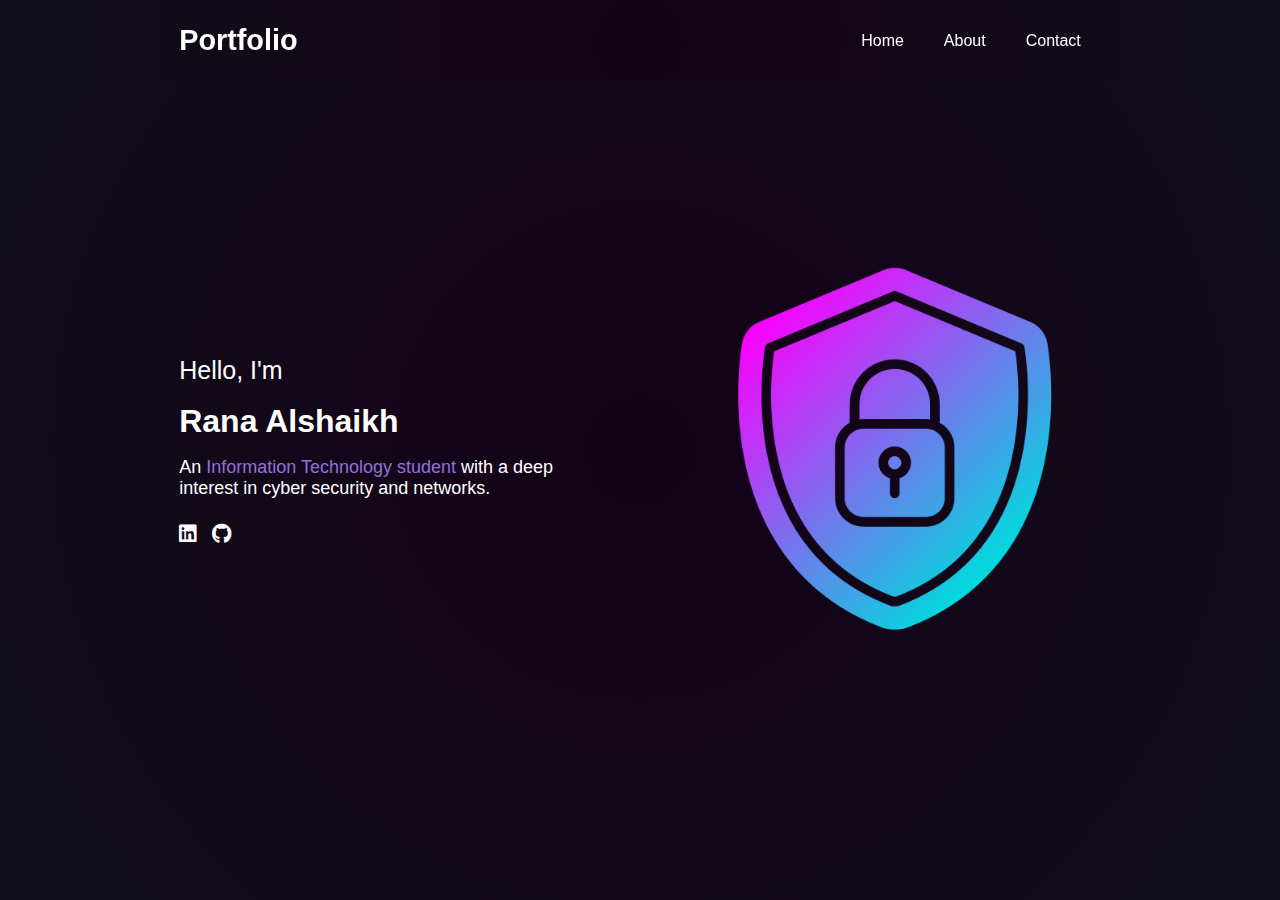
<file: index.html>
<!DOCTYPE html>
<html lang="en">
<head>
  <meta charset="UTF-8">

  <link rel="stylesheet" type="text/css" href="style/styles.css">


  <link rel="preconnect" href="https://fonts.googleapis.com">
  <link rel="preconnect" href="https://fonts.gstatic.com" crossorigin>
  <link href="https://fonts.googleapis.com/css2?family=Bangers&family=Kosugi+Maru&display=swap" rel="stylesheet">
  <link rel="preconnect" href="https://fonts.googleapis.com">
  <title>Portfolio</title>
  <link type="image/png" sizes="16x16" rel="icon" href="assets/pic.png">
  <link rel="stylesheet" href="https://cdnjs.cloudflare.com/ajax/libs/font-awesome/6.6.0/css/all.min.css">
</head>
<body>
 
  <header>
    <a href="#" class="logo"><p>Portfolio</p></a>
    <div class="bx bx-menu" id="menu-icon"></div>

    <ul class="navbar">
      <li><a href="index.html">Home</a></li>
      <li><a href="about.html">About</a></li>
      <li><a href="contact.html">Contact</a></li>
    </ul>
  </header>



  <section class="home" id="home">
    <div class="home-text">
      <h5>Hello, I'm</h5>
      <h1>Rana Alshaikh</h1>
      <h6>An <span>Information Technology student</span> with a deep interest in cyber security and networks.</h6>
            
        <div class="social">
        <a href="#"><i class="fa-brands fa-linkedin"></i></a>
        <a href="#"><i class="fa-brands fa-github"></i></a>
        </div>

      </div>
    </div>

    <div class="home-img">
      <img src="img/pic.png" alt="pic">
    </div>
  </section>



  <script src="script.js"></script>

</body>
</html>
</file>
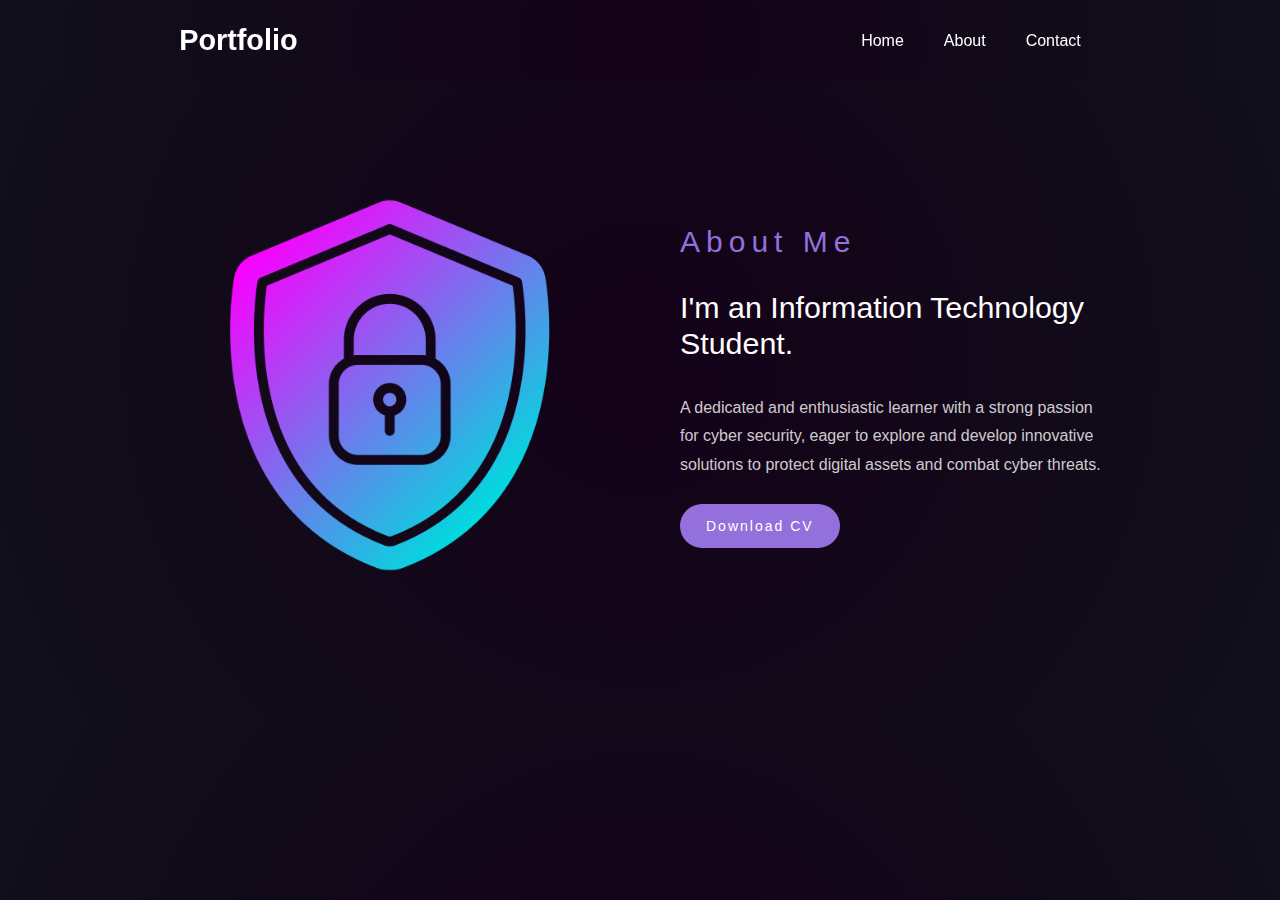
<file: about.html>
<!DOCTYPE html>
<html lang="en">
<head>
    <meta charset="UTF-8">
    <meta name="viewport" content="width=device-width, initial-scale=1.0">
  
    <link rel="stylesheet" type="text/css" href="style/about.css">
  
   
    <link rel="preconnect" href="https://fonts.googleapis.com">
    <link rel="preconnect" href="https://fonts.gstatic.com" crossorigin>
    <link href="https://fonts.googleapis.com/css2?family=Bangers&family=Kosugi+Maru&display=swap" rel="stylesheet">
    <title>Portfolio</title>
    <link type="image/png" sizes="16x16" rel="icon" href="assets/pic.png">
</head>

<body>


  <header>
    <a href="#" class="logo"><p>Portfolio</p></a>
    <div class="bx bx-menu" id="menu-icon"></div>

    <ul class="navbar">
      <li><a href="index.html">Home</a></li>
      <li><a href="about.html">About</a></li>
      <li><a href="contact.html">Contact</a></li>
    </ul>
  </header>


    <br>
    <br>
    <br>


  <section class="about" id="about">
    <div class="about-img">
      <img src="img/pic.png" alt="pic">
    </div>
   
    <div class="about-text">
      <h3><b>About Me</b></h3>
      <h2>I'm an Information Technology Student.</h2>
      <p>A dedicated and enthusiastic learner with a strong passion for cyber security, eager to explore and develop innovative solutions to protect digital assets and combat cyber threats.</p>

      <div class="main-btn">
        <a href="#" class="btn">Download CV</a>
      </div>
    </div>
  </section>

  <script src="script.js"></script>

</body>
</html>
</file>
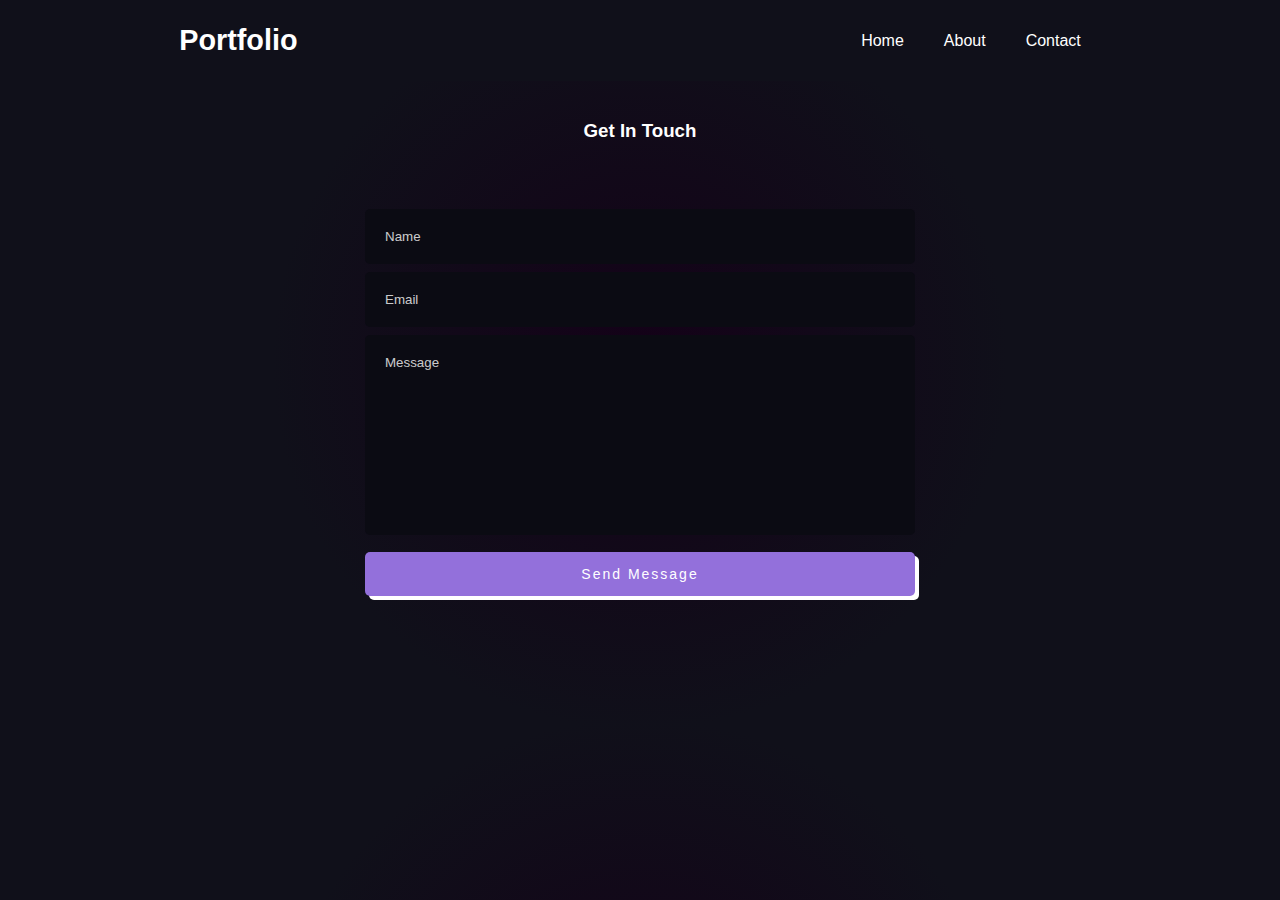
<file: contact.html>
<!DOCTYPE html>
<html lang="en">
<head>
    <meta charset="UTF-8">
    <meta name="viewport" content="width=device-width, initial-scale=1.0">
    <title>Contact</title>
  
    <link rel="stylesheet" type="text/css" href="style/contact.css">

     <link rel="preconnect" href="https://fonts.googleapis.com">
     <link rel="preconnect" href="https://fonts.gstatic.com" crossorigin>
     <link href="https://fonts.googleapis.com/css2?family=Bangers&family=Kosugi+Maru&display=swap" rel="stylesheet">
     <link type="image/png" sizes="16x16" rel="icon" href="assets/pic.png">
</head>

<body>

  <header>
    <a href="#" class="logo"><p>Portfolio</p></a>
    <div class="bx bx-menu" id="menu-icon"></div>

    <ul class="navbar">
      <li><a href="index.html">Home</a></li>
      <li><a href="about.html">About</a></li>
      <li><a href="contact.html">Contact</a></li>
    </ul>
  </header>

    <section class="contact" id="contact">
        <div class="contact-center">
          <h3>Get In Touch</h3>
        </div>
    
        <div class="contact-form">
          <form action="">
            <input type="" placeholder="Name" required>
            <input type="email" placeholder="Email" required">
            <textarea name="" id="" cols="30" rows="10" placeholder="Message" required></textarea>
            <input type="submit" value="Send Message" class="send-btn">
          </form>
        </div>
      </section>
      <script src="script.js"></script>  
</body>
</html>
</file>
<file: style/styles.css>
*{
  padding: 0;
  margin: 0;
  box-sizing: border-box;
  font-family: 'Kosugi Maru', sans-serif; /* anime font */
  text-decoration: none;
  list-style: none;
  scroll-behavior: smooth;
  scroll-padding-top: 2rem;
}


body {
  background: rgb(20,1,24);
  background: radial-gradient(circle, rgba(20,1,24,1) 0%, rgba(16,16,26,1) 100%);
  color: #fff;
}

/* Header */
header {
  position: fixed;
  top: 0;
  width: 100%;
  right: 0;
  z-index: 1000;
  display: flex;
  align-items: center;
  justify-content: space-between;
  background: rgb(20,1,24);
  background: radial-gradient(circle, rgba(20,1,24,1) 0%, rgba(16,16,26,1) 100%);
  padding: 24px 14%;
  transition: .3s;
}

.logo {
  color: #fff;
  font-size: 1.8rem;
  font-weight: 600;
}

/* Navbar */
span {
  color: #9370DB;
}

.navbar {
  display: flex;
}

.navbar a {
  color: #fff;
  font-size: 1rem;
  font-weight: 500;
  padding: 10px 20px;
}

.navbar a:hover {
  color: #9370DB;
  border-bottom: 2px solid #9370DB;
  transition: .3s;
}

#menu-icon {
  font-size: 28px;
  z-index: 10001;
  cursor: pointer;
  display: none;
}

/* Home Section */
section {
  padding: 120px 14%;
}

.home {
  display: grid;
  grid-template-columns: repeat(2, 1fr);
  grid-gap: 6rem;
  align-items: center;
  position: relative;
  height: 100vh;
  width: 100%;  
}

.home-img img {
  width: 600px;
  max-width: 100%;
  height: auto;
}

.home-text h5 {
  color: #fff;
  font-size: 25px;
  font-weight: 500;
  margin: 0 0 20px;
}

.home-text h1 {
  color: #fff;
  font-size: #fff;
  font-weight: 700;
  margin: 0 0 20px;
  line-height: 1;
}

.home-text h6 {
  color: #fff;
  font-size: 18px;
  font-weight: 500;
  margin-bottom: 25px;
}

.social i{
  color: #fff;
  font-size: 20px;
  margin-right: 10px;
  transition: 0.5s;
}

.social i:hover{
  color: #9370DB;
  transform: rotate(360deg);
}

/* Media query for mobile devices with screen size up to 768px */
@media (max-width: 768px) {
  header {
    padding: 18px 3%;
  }
  #menu-icon {
    display: block;
  }

  .home {
    grid-template-columns: 1fr;
    grid-gap: 2rem;
    margin-top: 80px;
    height: auto;
    text-align: center;
    padding: 50px 3%;
  }
  .home-img img {
    width: 100%;
    height: auto;
  }
  .home-text h5 {
    font-size: 20px;
  }
  .home-text h1 {
    font-size: 2.5rem;
  }
  .home-text h6 {
    font-size: 14px;
  }

}
</file>
<file: style/about.css>
*{
    padding: 0;
    margin: 0;
    box-sizing: border-box;
    font-family: 'Kosugi Maru', sans-serif; 
    text-decoration: none;
    list-style: none;
    scroll-behavior: smooth;
    scroll-padding-top: 2rem;
  }
  
  body {
    background: rgb(20,1,24);
    background: radial-gradient(circle, rgba(20,1,24,1) 0%, rgba(16,16,26,1) 100%);
    color: #fff;
  }
  
  /* Header */
  header {
    position: fixed;
    top: 0;
    width: 100%;
    right: 0;
    z-index: 1000;
    display: flex;
    align-items: center;
    justify-content: space-between;
    background: rgb(20,1,24);
    background: radial-gradient(circle, rgba(20,1,24,1) 0%, rgba(16,16,26,1) 100%);
    padding: 24px 14%;
    transition: .3s;
  }
  
  /* Navbar */
  .logo {
    color: #fff;
    font-size: 1.8rem;
    font-weight: 600;
  }
  
  .navbar {
    display: flex;
  }
  
  .navbar a {
    color: #fff;
    font-size: 1rem;
    font-weight: 500;
    padding: 10px 20px;
  }
  
  .navbar a:hover {
    color: #9370DB;
    border-bottom: 2px solid #9370DB;
    transition: .3s;
  }

  
  /* Home Section */
  section {
    padding: 120px 14%;
  }
  
  .btn {
    background:#9370DB;
    color: #fff;
    display: inline-block;
    padding: 0 25px;
    line-height: 42px;
    border: 1px solid transparent;
    font-size: 14px;
    font-weight: 400;
    letter-spacing: 2px;
    transition: ease all 0.35s;
    border-radius:1cm;
  }
  
  .btn:hover {
    background: #fff;
    color: #9370DB;
  }
  
  /* About Section */
  .about {
    display: grid;
    grid-template-columns: repeat(2, 2fr);
    grid-gap: 5rem;
    align-items: center;
  }
  
  .about-img img {
    width: 580px;
    max-width: 100%;
    height: auto;
  }
  
  .about-text h3 {
    color:#9370DB;
    font-size: 30px;
    font-weight: 300;
    margin: 0 0 30px;
    letter-spacing: 6px;
  }
  
  .about-text h2 {
    font-size: 1.9rem;
    font-weight: 500;
    line-height: 1.2;
    margin-bottom: 0.5rem;
    max-width: 470;
    margin-bottom: 2rem;
  }
  
  .about-text p {
    color: #ffffffcc;
    font-size: 1rem;
    font-weight: 300;
    line-height: 1.8rem;
    margin-bottom: 1.5rem;
    max-width: 570px;
  }
  
  .main-btn .btn {
    margin-right: 20px;
  }
  
  /* Media query for mobile devices with screen size up to 768px */
  @media (max-width: 768px) {
    header {
      padding: 18px 3%;
    }
    #menu-icon {
      display: block;
    }
    .navbar {
      background: #0b0b13;
      position: absolute;
      top: -500px;
      right: 0;
      left: 0;
      display: flex;
      flex-direction: column;
      box-shadow: 0px 15px 30px 0px rgb(0 0 0 / 70%);
      text-align: left;
      transition: 0.2s ease;
    }
    .navbar a {
      display: block;
      margin: 1rem;
      padding: 1rem;
      border-left: 2px solid #9370DB;
    }
    .navbar.active {
      top: 100%;
    }

    .about {
      grid-template-columns: 1fr;
      text-align: center;
      padding: 50px 3%;
    }
    .about-img-container img {
      width: 100%;
    }
    .about-text h3 {
      font-size: 22px;
    }
    .about-text h2 {
      font-size: 1.6rem;
    }
    .about-text p {
      font-size: 0.9rem;
    }
  }
</file>
<file: style/contact.css>
*{
    padding: 0;
    margin: 0;
    box-sizing: border-box;
    font-family: 'Kosugi Maru', sans-serif; 
    text-decoration: none;
    list-style: none;
    scroll-behavior: smooth;
    scroll-padding-top: 2rem;
  }
  
  body {
    background: rgb(20,1,24);
    background: radial-gradient(circle, rgba(20,1,24,1) 0%, rgba(16,16,26,1) 50%);
    color: #fff;
  }
  
  /* Header */
  header {
    position: fixed;
    top: 0;
    width: 100%;
    right: 0;
    z-index: 1000;
    display: flex;
    align-items: center;
    justify-content: space-between;
    background: rgba(16,16,26,1) 50%;
    padding: 24px 14%;
    transition: .3s;
  }
  
    .logo {
        color: #fff;
        font-size: 1.8rem;
        font-weight: 600;
      }

  /* Navbar */
  .navbar {
    display: flex;
  }
  
  .navbar a {
    color: #fff;
    font-size: 1rem;
    font-weight: 500;
    padding: 10px 20px;
  }
  
  .navbar a:hover {
    color: #9370DB;
    border-bottom: 2px solid #9370DB;
    transition: .3s;
  }
  
  
  /* Home Section */
  section {
    padding: 120px 14%;
  }
  
  
  /* Contact Section */
  .contact {
    text-align: center;
  }
  
  .contact-center {
    display: flex;
    justify-content: center;
    align-items: center;
    height: 100%;
  }
  
  .contact-form {
    display: flex;
    align-items: center;
    justify-content: center;
    margin-top: 4.2rem;
  }
  
  .contact-form form {
    position: relative;
    width: 550px;
  }
  
  form input, 
  form textarea {
    width: 100%;
    padding: 20px;
    outline: none;
    border: none;
    background: #0b0b13;
    color: var(--text-color);
    margin-bottom: 0.5rem;
    border-radius: 5px;
  }
  
  form input::placeholder, 
  form textarea::placeholder {
    color: #ffffffcc;
  }
  
  textarea {
    height: 200px;
    resize: none;
  }
  
  form .send-btn {
    background: #9370DB;
    color: #fff;
    box-shadow: 4px 4px #fff;
    display: inline-block;
    padding: 0 25px;
    line-height: 42px;
    border: 1px solid transparent;
    font-size: 14px;
    font-weight: 400;
    letter-spacing: 2px;
    transition: ease all 0.35s;
    margin-top: 5px;
  }
  
  form .send-btn:hover {
    background: #fff;
    color: #9370DB;
    box-shadow: 4px 4px #9370DB;
  }
</file>
